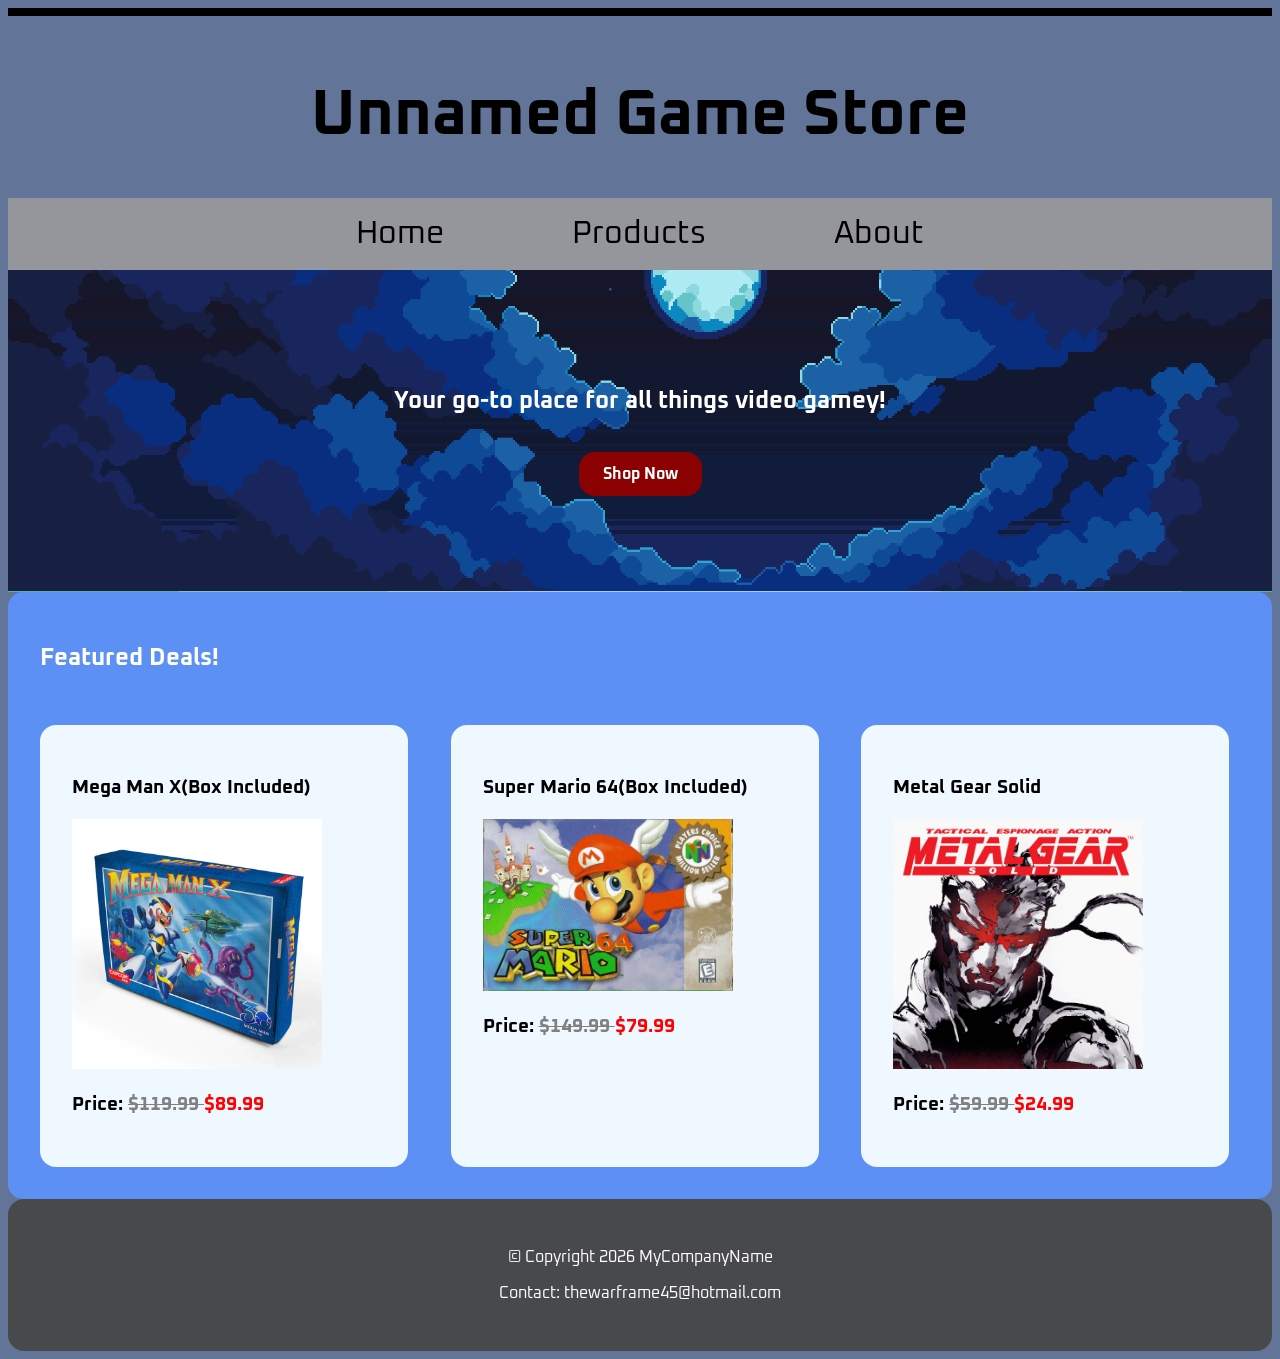
<file: index.html>
<!DOCTYPE html>
<html lang="en">
    <head>
        <meta charset="UTF-8">
        <title>Home | Unnamed Game Store</title>
        <link rel="icon" type="image/png" href="images/favicon.png">

        <script>
            function notReal() {
                alert("Not a real website srry :P");
            }
        </script>

        <meta name="viewport" content="width=device-width, initial-scale=1.0">

        <link rel="stylesheet" href="style.css">

        <link rel="preconnect" href="https://fonts.googleapis.com">
        <link rel="preconnect" href="https://fonts.gstatic.com" crossorigin>
        <link href="https://fonts.googleapis.com/css2?family=Oxanium:wght@200..800&display=swap" rel="stylesheet">
    </head>
<body>
    <header>
        <h1>
            Unnamed Game Store
        </h1>
    </header>

    <nav aria-label="Main Navigation">
        <ul>
            <li><a href="index.html">Home</a></li>
            <li><a href="products.html">Products</a></li>
            <li><a href="about.html">About</a></li>
        </ul>
    </nav>

<main>

    <section class="hero">
        <h2>
            Your go-to place for all things video gamey!
        </h2>
        <a
            href="products.html" class="shopbutton" role="button">Shop Now
        </a>
    </section>

    <section class="products">
        <h2>
            Featured Deals!
        </h2>
        <div class="product-card">
            <a href="#" onclick="notReal(); return false;">
            <h3>
                Mega Man X(Box Included)
            </h3>

            <img src="images/megaman.webp" alt="Mega Man X(Box Included)" class="banner">
            </a>
            <h3>
                    Price:
                    <span class="oldprice">
                        $119.99
                    </span>
                    <span class="newprice">
                        $89.99
                    </span>
                
            </h3>
        </div>

            <div class="product-card">
            <a href="#" onclick="notReal(); return false;">
            <h3>
                Super Mario 64(Box Included)
            </h3>

            <img src="images/mario.jpg" alt="Super Mario 64(Box Included)" class="banner">
            </a>
            <h3>
                    Price:
                    <span class="oldprice">
                        $149.99
                    </span>
                    <span class="newprice">
                        $79.99
                    </span>
            </h3>
        </div>


            <div class="product-card">
            <a href="#" onclick="notReal(); return false;">
            <h3>
                Metal Gear Solid
            </h3>

            <img src="images/metal-gear.webp" alt="Metal Gear Solid" class="banner">
            </a>
            <h3>
                    Price:
                    <span class="oldprice">
                        $59.99
                    </span>
                    <span class="newprice">
                        $24.99
                    </span>
            </h3>
        </div>
    </section>
</main>

<footer class="footer" aria-label="copyright-info" role="contentinfo">
    <p>
        © Copyright 2026 MyCompanyName
    </p>
    <p>
        Contact: thewarframe45@hotmail.com
    </p>
</footer>
</body>
</html>
</file>
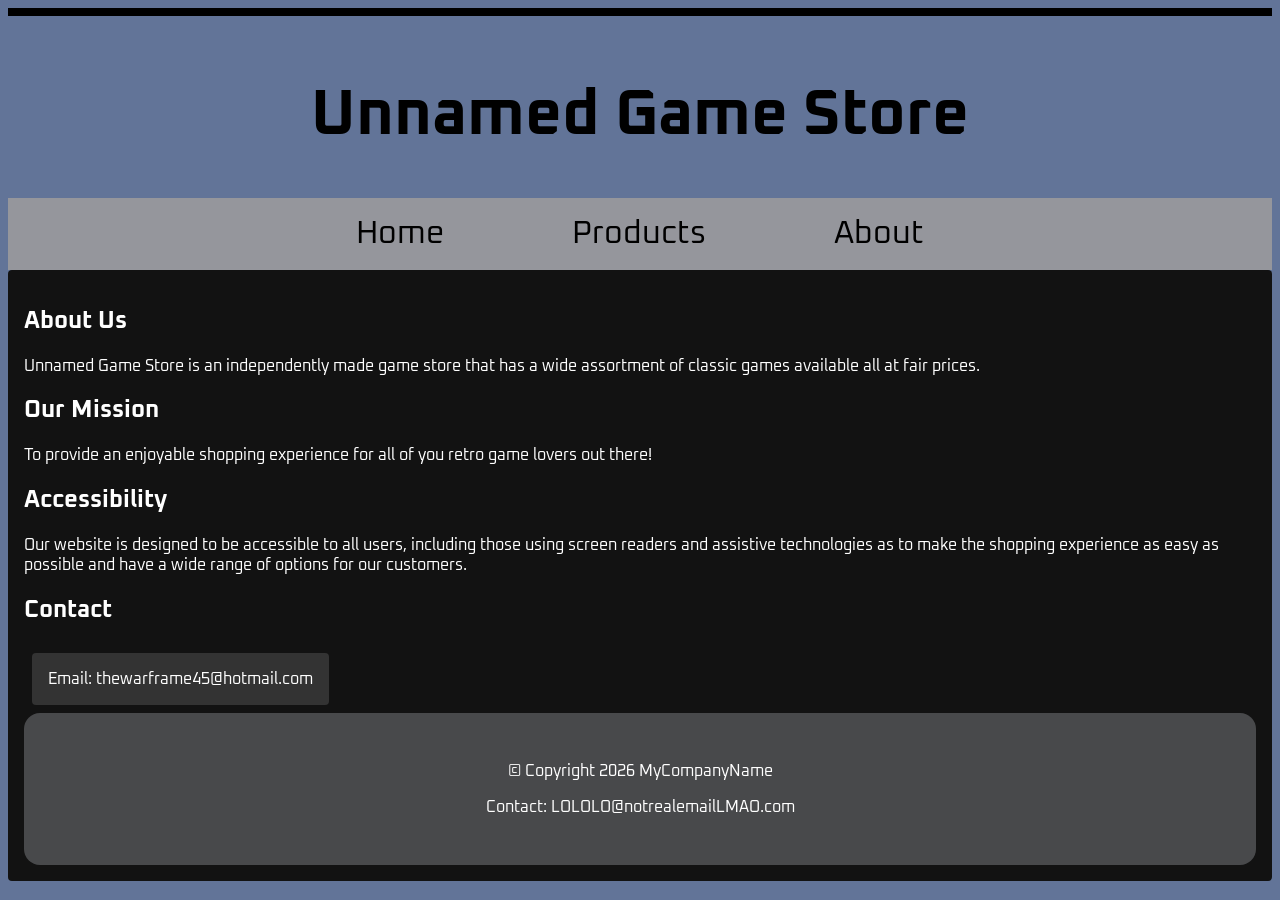
<file: about.html>
<!DOCTYPE html>
<html lang="en">
    <head>
        <meta charset="UTF-8">
        <title>About | Unnamed Game Store</title>
        <link rel="icon" type="image/png" href="images/favicon.png">

        <script>
            function notReal() {
                alert("Not a real website srry :P");
            }
        </script>

        <meta name="viewport" content="width=device-width, initial-scale=1.0">

        <link rel="stylesheet" href="style.css">

        <link rel="preconnect" href="https://fonts.googleapis.com">
        <link rel="preconnect" href="https://fonts.gstatic.com" crossorigin>
        <link href="https://fonts.googleapis.com/css2?family=Oxanium:wght@200..800&display=swap" rel="stylesheet">
    </head>

<body>
    <header>
        <h1>
            Unnamed Game Store
        </h1>
    </header>

    <nav aria-label="Main Navigation">
        <ul>
            <li><a href="index.html">Home</a></li>
            <li><a href="products.html">Products</a></li>
            <li><a href="about.html">About</a></li>
        </ul>
    </nav>


<main class="about">
    <section class="">
        <h2>About Us</h2>
        <p>
            Unnamed Game Store is an independently made game store that has a wide assortment of classic
            games available all at fair prices.
        </p>
    </section>

    <section>
        <h2>Our Mission</h2>
        <p>
            To provide an enjoyable shopping experience for all of you retro game lovers out there!
        </p>
    </section>

    <section>
        <h2>Accessibility</h2>
        <p>
            Our website is designed to be accessible to all users, including those using screen readers and assistive technologies
            as to make the shopping experience as easy as possible and have a wide range of options for our
            customers.
        </p>
    </section>

    <section>
        <h2>Contact</h2>
        <div class="emailbutton">
            <a href="mailto:thewarframe45@hotmail.com">
                Email: thewarframe45@hotmail.com
            </a>
        </div>
    </section>
    <footer class="footer" aria-label="copyright-info" role="contentinfo">
    <p>
        © Copyright 2026 MyCompanyName
    </p>
    <p>
        Contact: LOLOLO@notrealemailLMAO.com
    </p>
</footer>
</main>
</body>
</html>
</file>
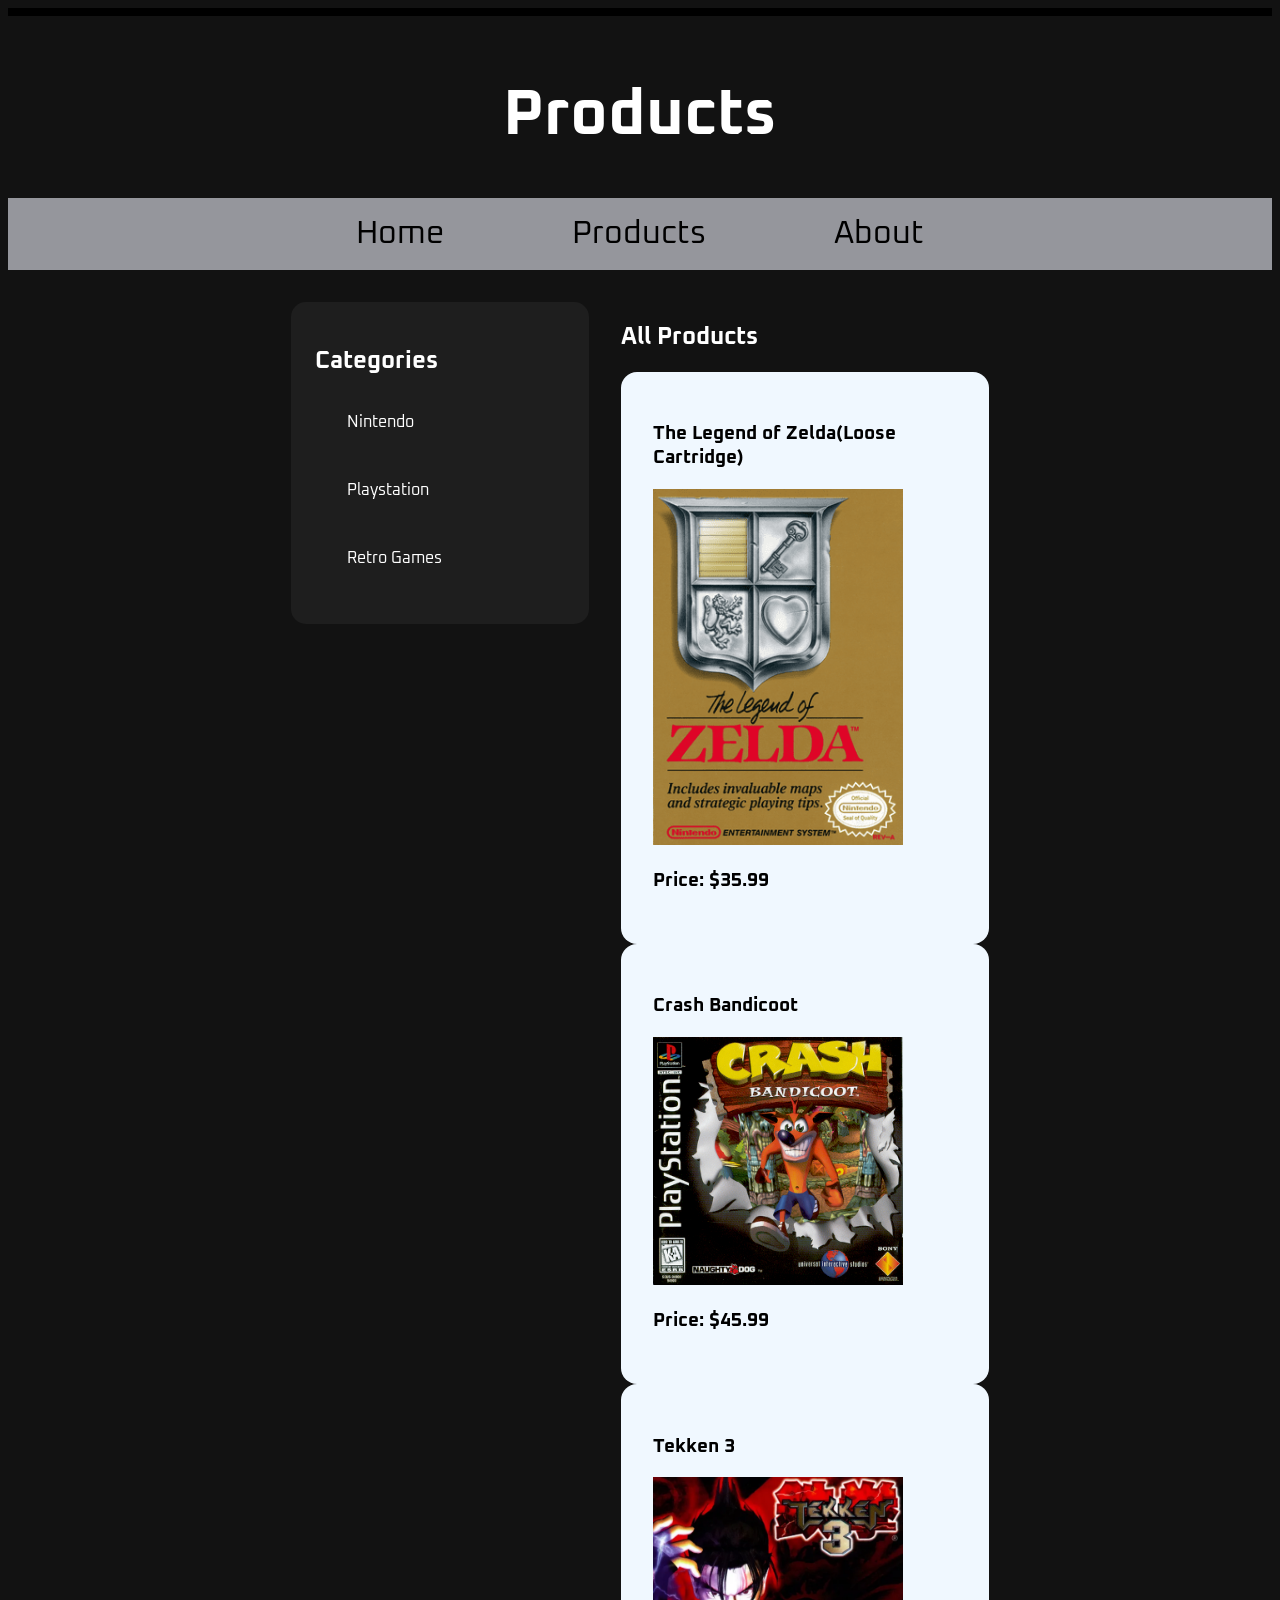
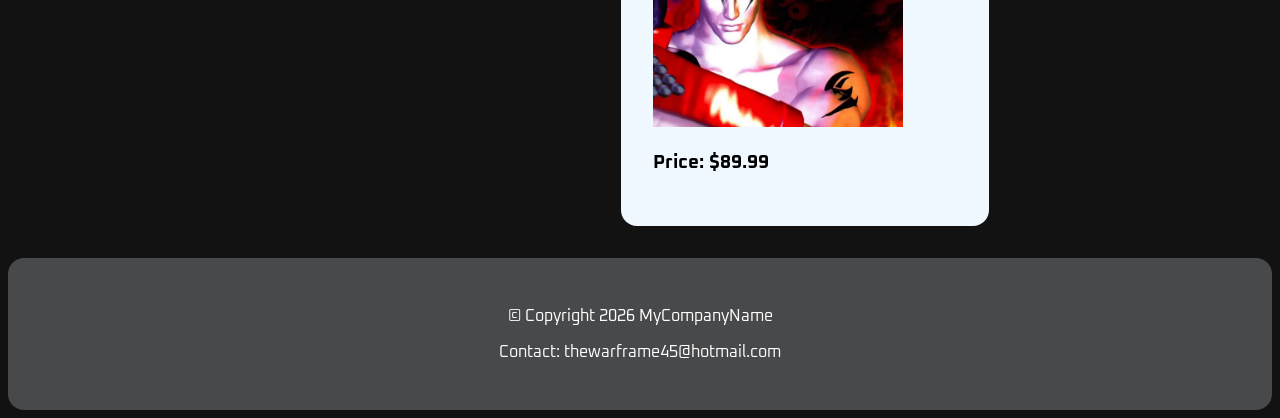
<file: products.html>
<!DOCTYPE html>
<html lang="en">
    <head>
        <meta charset="UTF-8">
        <title>Products | Unnamed Game Store</title>
        <link rel="icon" type="image/png" href="images/favicon.png">

        <script>
            function showCategory(category) {
                alert("Showing products for: " + category);
            }
        </script>

        <script>
            function notReal() {
                alert("Not a real website srry :P");
            }
        </script>

        <meta name="viewport" content="width=device-width, initial-scale=1.0">

        <link rel="stylesheet" href="style.css">

        <link rel="preconnect" href="https://fonts.googleapis.com">
        <link rel="preconnect" href="https://fonts.gstatic.com" crossorigin>
        <link href="https://fonts.googleapis.com/css2?family=Oxanium:wght@200..800&display=swap" rel="stylesheet">
    </head>
<body class="products-page">
    <header>
        <h1>
            Products
        </h1>
    </header>

    <nav aria-label="Main Navigation">
        <ul>
            <li><a href="index.html">Home</a></li>
            <li><a href="products.html">Products</a></li>
            <li><a href="about.html">About</a></li>
        </ul>
    </nav>

<main>

<div class="products-content" aria-label="Products">
    
    <aside class="sidebar" aria-label="Products Categories">
        <h2>
            Categories
        </h2>
        <ul>
            <li>
                <a href="#" onclick="showCategory('Nintendo')">
                    Nintendo
                </a>
            </li>
            <li>
                <a href="#" onclick="showCategory('Playstation')">
                    Playstation
                </a>
            </li>
            <li>
                <a href="#" onclick="showCategory('Retro Games')">
                    Retro Games
                </a>
            </li>
        </ul>
    </aside>

    <section>
        <h2>All Products</h2>

        <div class="product-card" aria-label="Legend of Zelda(Loose Cartridge)">
            <a href="#" onclick="notReal(); return false;">
            <h3>
                The Legend of Zelda(Loose Cartridge)
            </h3>

            <img src="images/zelda.png" alt="The Legend of Zelda" class="banner">
            </a>

            <h3 class="normalprice">
                Price:
                <span>
                    $35.99
                </span>
            </h3>
        </div>

        <div class="product-card" aria-label="Crash Bandicoot">
            <a href="#" onclick="notReal(); return false;">
            <h3>
                Crash Bandicoot
            </h3>

            <img src="images/crash.png" alt="Crash Bandicoot" class="banner">
            </a>

            <h3 class="normalprice">
                Price:
                <span>
                    $45.99
                </span>
            </h3>
        </div>

        <div class="product-card" aria-label="Tekken 3">
            <a href="#" onclick="notReal(); return false;">
            <h3>
                Tekken 3
            </h3>

            <img src="images/tek3.webp" alt="Tekken 3" class="banner">
            </a>

            <h3 class="normalprice">
                Price:
                <span>
                    $89.99
                </span>
            </h3>
        </div>
    </section>
</div>
<footer class="footer" aria-label="copyright-info" role="contentinfo">
    <p>
        © Copyright 2026 MyCompanyName
    </p>
    <p>
        Contact: thewarframe45@hotmail.com
    </p>
</footer>
</main>
</body>
</file>
<file: style.css>
body {
    font-family: "Oxanium", sans-serif;
    background-color:#627498
}

header {
    font-family: "Oxanium", sans-serif;
    font-weight: 300;
    font-size: 2rem;
    text-align: center;
    border-top: 0.5rem solid #000;
    padding-top: 1rem;
}

nav {
    position: sticky;
    top: 0;
    z-index: 10;
}

nav ul {
    background-color: rgb(149, 150, 156);
    list-style: none;
    font-size: 2rem;
    display: flex;
    justify-content: center;
    padding: 1rem 0;
    margin: auto;
}

nav li {
    margin: 0 4rem;
    transition: all 0.6s ease;
}

nav li:hover {
    text-decoration: underline;
}

nav a {
    color: black;
    text-decoration: none;
}

.hero {
    background: url('images/banner1.png') center/cover no-repeat;
    color: white;
    text-align: center;
    padding: 6rem;
}

.banner {
    width: 100%;
    max-width: 250px;
    text-color: black;
}

.products {
    padding: 2rem;
    margin: 0 auto;
    background-color: #5D90F5;
    display: grid;
    grid-template-columns: repeat(3, 1fr);
    gap: 2rem;
    border-radius: 15px;
    flex: 1;
    color: white;
}

.product-card {
    background: aliceblue;
    padding: 2rem;
    border-radius: 1rem;
    width: 19rem;
    color: black;
}

div a h3 {
    color:#000;
    text-decoration: none;
}

.oldprice {
    text-decoration: line-through;
    color: gray;
}

.newprice {
    color: red;
    font-weight: bold;
}

.normalprice {
    color: black;
}

.shopbutton {
    display: inline-block;
    margin-top: 1rem;
    padding: 0.75rem 1.5rem;
    background: darkred;
    color: white;
    text-decoration: none;
    border-radius: 1rem;
    font-weight: bold;

    transition: all 0.3s ease;
}

.shopbutton:hover {
    transform: scale(1.1);
    background-color: #eee;
    color: black;
}

.footer {
    text-align: center;
    padding: 2rem;
    background-color: #48494B;
    border-radius: 1rem;
    color:white;
}

.products h2 {
    grid-column: 1 / -1;
}

a {
    text-decoration: none;
    color: white;
}

.sidebar {
    width: 250px;
    background-color: #1e1e1e;
    color: white;
    padding: 1.5rem;
    border-radius: 15px;
    height: fit-content;
}

.sidebar ul {
    list-style: none;
    padding: 0;
}

.sidebar li {
    padding: 1rem;
    margin: 1rem;
    cursor: pointer;
    transition: all 0.2s ease;
}

.sidebar li:hover {
    background-color: #333;
    transform: translateX(5px);
}

.products-page {
    background-color: #121212;
}

.products-page header {
    color: white;
}

.products-content {
    display: flex;
    gap: 2rem;
    padding: 2rem;
    justify-content: center;
    color: white;
}

.products-content section h2 div {
    color:black;
}

.emailbutton {
    display: inline-block;
    margin: 0.5rem;
    padding: 1rem;
    background-color: #333;
    color: white;
    text-decoration: none;
    border-radius: 4px;

    transition: all 0.3s ease;
}

.back-button:hover {
    background-color: #555;
}

a:focus {
    outline: 3px solid yellow;
}

.about {
    background-color: #121212;
    color: white;
    border-radius: 4px;
    padding: 1rem;
}
</file>
